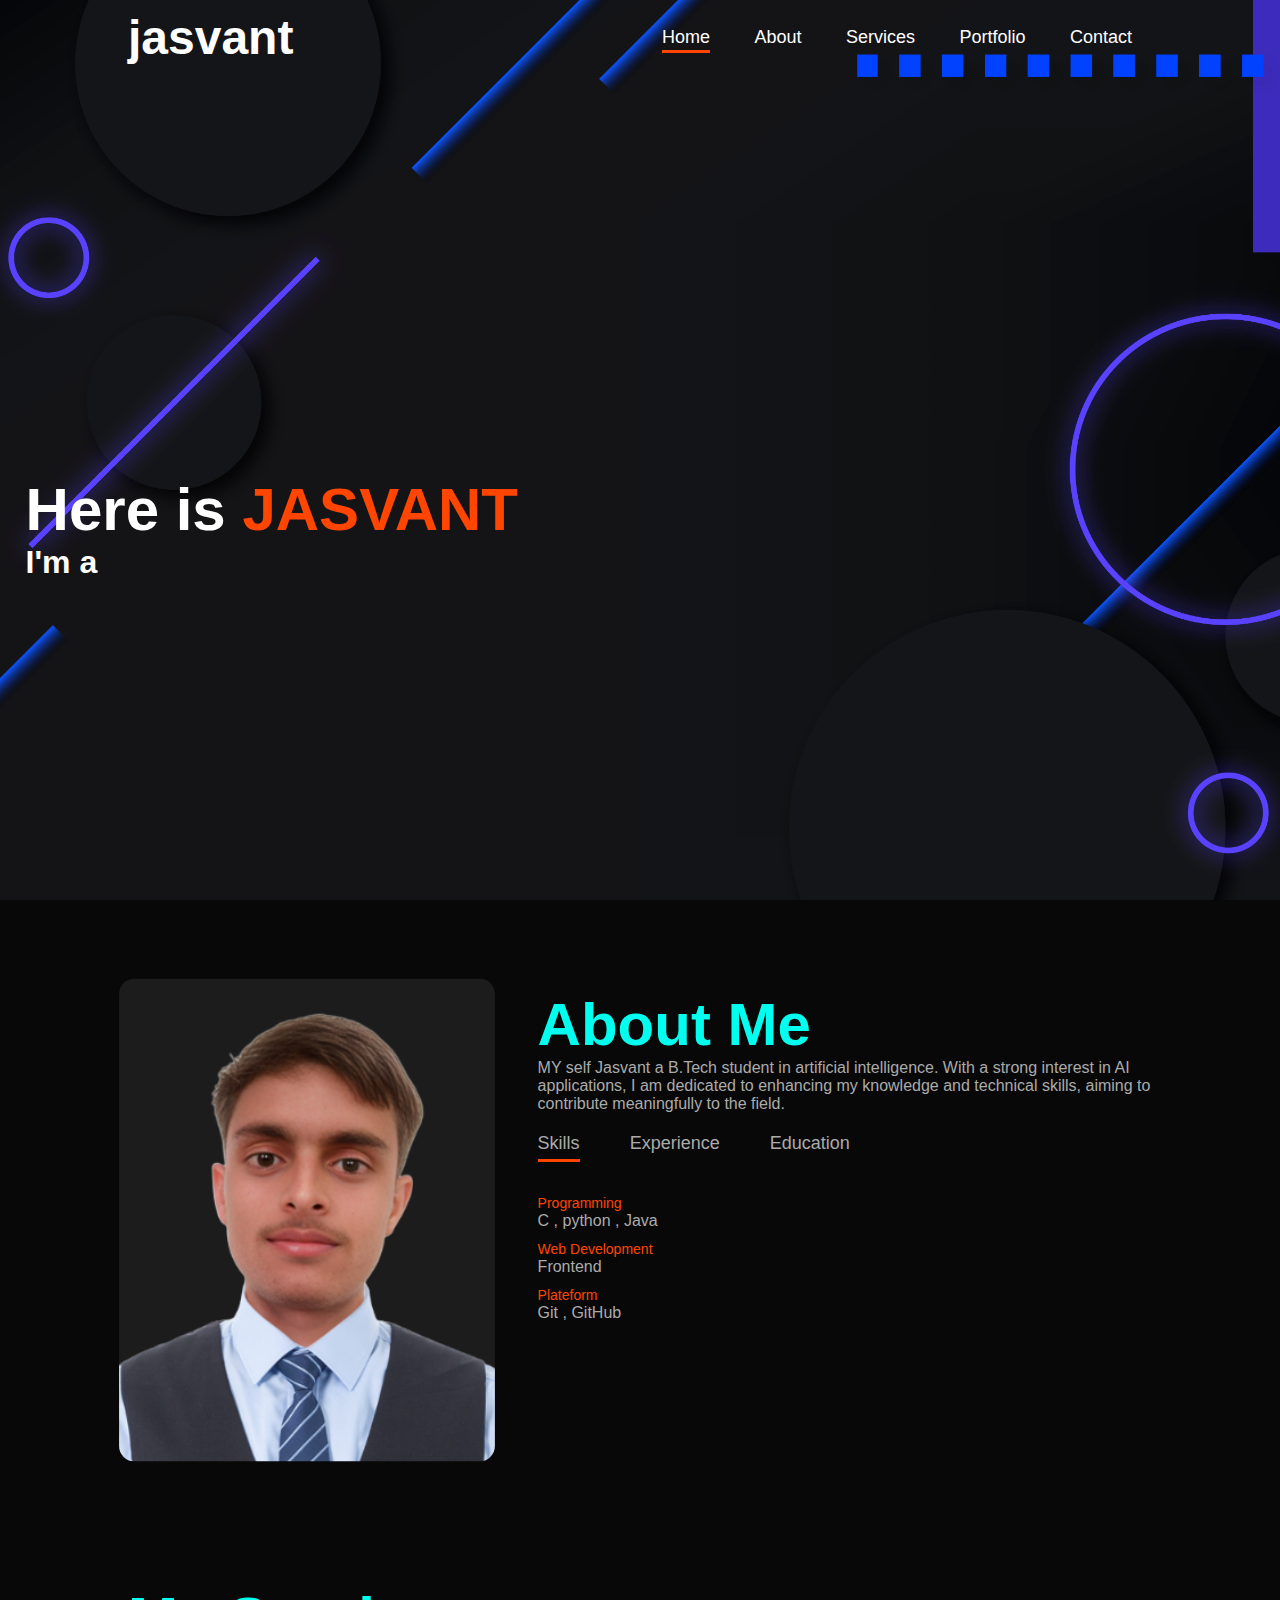
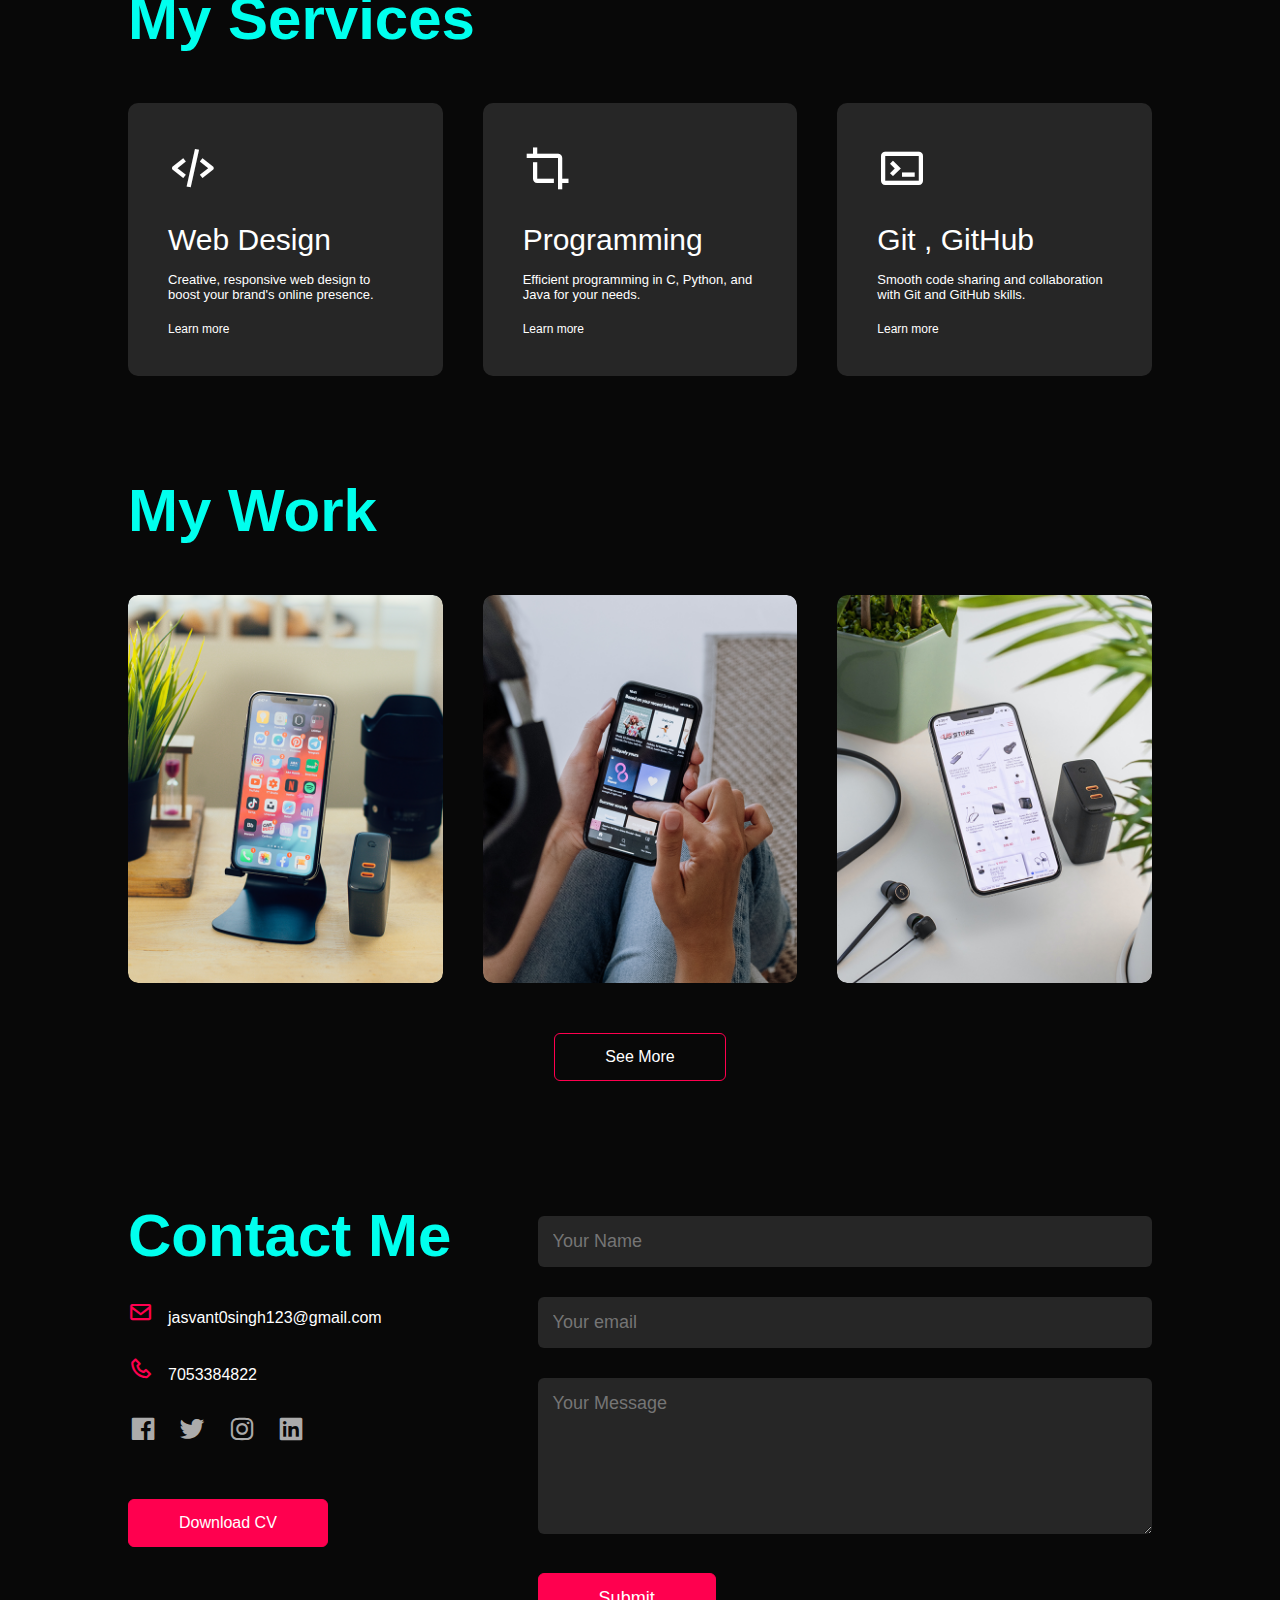
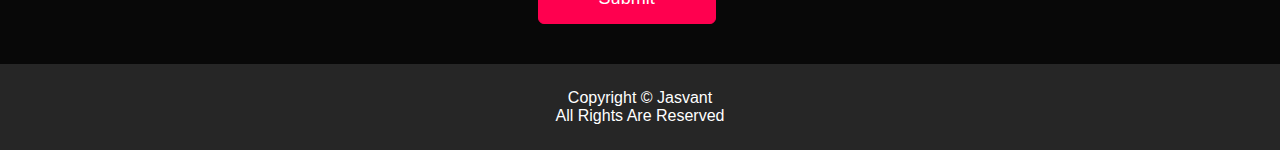
<file: index .html>
<!DOCTYPE html>
<html lang="en">
<head>
    <meta charset="UTF-8">
    <meta name="viewport" content="width=device-width, initial-scale=1.0">
    <title>Document</title>
    <link rel="stylesheet" href="style.css">
    <link rel="stylesheet"href="https://unpkg.com/boxicons@2.1.4/css/boxicons.min.css"/>


</head>
<body>
    <div id="header">
        <div class="container">
            <nav>
                <h1 class="logo">jasvant</h1>
                <ul id="sidemenu">
                    <li><a href="#header" class="active">Home</a></li>
                    <li><a href="#about">About</a></li>
                    <li><a href="#services">Services</a></li>
                    <li><a href="#portfolio">Portfolio</a></li>
                    <li><a href="#contact">Contact</a></li>
                    <i class='bx bx-arrow-back' onclick="closemenu()"></i>
                </ul>
                <i class='bx bx-menu' onclick="openmenu()"></i>
            </nav>
            <div class="header-text">
                <h1>Here is  <span>JASVANT</span></h1>
                <h3 class="text-animation">I'm a <span></span></h3>
            </div>
        </div>
    </div>
<!-- -----------------about------------------ -->
    <div id="about">
        <div class="container">
            <div class="row">
                <div class="about-col-1">
                    <img src="images/image.jpg" >
                </div>
                <div class="about-col-2">
                    <h1 class="sub-title">About Me</h1>
                    <p>MY self Jasvant a B.Tech student in artificial intelligence.
                        With a strong interest in AI applications, I am dedicated to enhancing my knowledge and technical skills, aiming to contribute meaningfully to the field.
                    </p>

                    <div class="tab-titles">
                        <p class="tab-links active-link" onclick="opentab('skills')">Skills</p>
                        <p class="tab-links" onclick="opentab('experience')"">Experience</p>
                        <p class="tab-links" onclick="opentab('education')"">Education</p>
                    </div>
                    <div class="tab-contents active-tab" id="skills">
                        <ul>
                            <li><span>Programming</span><br>C , python , Java</li>
                            <li><span>Web Development</span><br>Frontend</li>
                            <li><span>Plateform</span><br>Git , GitHub</li>
                        </ul>
                    </div>
                    <div class="tab-contents" id="experience">
                        <ul>
                            <li><span>Date</span><br>soon</li>
                            <li><span>Date</span><br>soon</li>
                            <li><span>Date</span><br>soon</li>
                        </ul>
                    </div>
                    <div class="tab-contents" id="education">
                        <ul>
                            <li><span>2026</span><br>B.tech(AI)</li>
                            <li><span>2021</span><br>Intermediate</li>
                            <li><span>2019</span><br>Matrics</li>
                        </ul>
                    </div>
                </div>
            </div>
        </div>
    </div>
<!--------services--------->
    <div id="services">
        <div class="container">
            <h1 class="sub-title">My Services</h1>
            <div class="services-list">
                <div>
                    <i class='bx bx-code-alt'></i>
                    <h2>Web Design</h2>
                    <p>Creative, responsive web design to boost your brand's online presence.</p>
                    <a href="#">Learn more</a>
                </div>
                 <div>
                    <i class='bx bx-crop'></i>
                    <h2>Programming</h2>
                    <p>Efficient programming in C, Python, and Java for your needs.</p>
                    <a href="#">Learn more</a>
                </div>
                 <div>
                    <i class='bx bx-terminal'></i>
                    <h2>Git , GitHub</h2>
                    <p>Smooth code sharing and collaboration with Git and GitHub skills.</p>
                    <a href="#">Learn more</a>
                </div>
            </div>
        </div>
    </div>
<!---------portfolio--------->
    <div id="portfolio">
        <div class="container">
            <h1 class="sub-title">My Work</h1>
            <div class="work-list">
                <div class="work">
                    <img src="images/work-1.png">
                    <div class="layer">
                        <h3>Social Media App</h3>
                        <p>Lorem, ipsum dolor sit amet consectetur adipisicing elit.</p>
                        <a href="#"><i class='bx bx-link-external'></i></a>
                    </div>
                </div>
                <div class="work">
                    <img src="images/work-2.png">
                    <div class="layer">
                        <h3>Music App</h3>
                        <p>Lorem, ipsum dolor sit amet consectetur adipisicing elit.</p>
                        <a href="#"><i class='bx bx-link-external'></i></a>
                    </div>
                </div>
                <div class="work">
                    <img src="images/work-3.png">
                    <div class="layer">
                        <h3>Shopping App</h3>
                        <p>Lorem, ipsum dolor sit amet consectetur adipisicing elit.</p>
                        <a href="#"><i class='bx bx-link-external'></i></a>
                    </div>
                </div>
            </div>
            <a href="#" class="btn">See More</a>
        </div>
    </div>
<!------------contact------------>
    <div id="contact">
        <div class="container">
            <div class="row">
                <div class="contact-left">
                    <h1 class="sub-title">Contact Me</h1>
                    <p><i class='bx bx-envelope'></i>jasvant0singh123@gmail.com</p>
                    <p><i class='bx bx-phone'></i>7053384822</p>
                    <div class="social-icons">
                        <a href=""><i class='bx bxl-facebook-square'></i></i></a>
                        <a href=""><i class='bx bxl-twitter'></i></i></a>
                        <a href=""><i class='bx bxl-instagram'></i></i></a>
                        <a href=""><i class='bx bxl-linkedin-square'></i></a>
                        
                    </div>
                    <a href="images/my-cv.pdf"  download class="btn btn2">Download CV</a>
                </div>
                <div class="contact-right">
                    <form name="submit-to-google-sheet">
                        <input type="text" name="Name" placeholder="Your Name" required>
                        <input type="text" name="Email" placeholder="Your email" required>
                        <textarea name="Message" rows="6" placeholder="Your Message"></textarea>
                        <button type="submit" class="btn btn2">Submit</button>
                    </form>
                    <span id="msg"></span>
                </div>
            </div>
        </div>
        <div class="copyright">
            <p>Copyright © Jasvant<br> All Rights Are Reserved</p>
        </div>
    </div>
    <script>
        var tablinks = document.getElementsByClassName('tab-links');
        var tabcontents = document.getElementsByClassName('tab-contents');

        function opentab(tabname){
            for(tablink of tablinks){
                tablink.classList.remove("active-link");
            }
            for(tabcontent of tabcontents){
                tabcontent.classList.remove("active-tab");
            }
            event.currentTarget.classList.add("active-link");
            document.getElementById(tabname).classList.add("active-tab");

        }
    </script>
    <script>
        var sidemenu = document.getElementById("sidemenu");

        function openmenu(){
            sidemenu.style.right = "0";
        }
        function closemenu(){
            sidemenu.style.right = "-200px"
        }
    </script>
    <script>
  const scriptURL = 'https://script.google.com/macros/s/AKfycby7tpwy6BB7lNYrzaGhRV6n4XNJFWDZ7SvfVXg62G29OO12NP_NGCBnUAeAFNLY6rnS/exec'
  const form = document.forms['submit-to-google-sheet']
  const msg = document.getElementById("msg")

  form.addEventListener('submit', e => {
    e.preventDefault()
    
    // Display the success message immediately
    msg.innerHTML = "Message sent successfully"
    
    fetch(scriptURL, { method: 'POST', body: new FormData(form)})
      .then(response => {
        form.reset()
      })
      .catch(error => {
        console.error('Error!', error.message)
        msg.innerHTML = "There was an error sending your message."
      })
    
    // Hide the message after 5 seconds
    setTimeout(function(){
        msg.innerHTML = ""
    }, 5000)
  })
</script>


</body>
</html>
</file>
<file: style.css>
* {
  margin: 0;
  padding: 0;
  font-family: "poppins", sans-serif;
  box-sizing: border-box;
}
html {
  scroll-behavior: smooth;
}
body {
  background: #080808;
  color: white;
}
#header {
  width: 100%;
  height: 100vh;
  background-image: url(images/neon.jpg);
  background-size: cover;
  background-position: center;
  background-color: black;
}
.container {
  padding: 10px 10%;
}
nav {
  display: flex;
  align-items: center;
  justify-content: space-between;
}
.logo {
  font-size: 3rem;
  color: rgb(255, 255, 255);
  font-weight: 800;
  cursor: pointer;
  transition: 0.3s ease;
}
.logo:hover {
  transform: scale(1.1);
  text-shadow: 0 0 40px #00ffee;
}

nav ul li {
  display: inline-block;
  list-style: none;
  margin: 10px 20px;
}
nav ul li a {
  color: white;
  text-decoration: none;
  font-size: 18px;
  position: relative;
}
nav ul li a::after {
  content: "";
  width: 0;
  height: 3px;
  background: orangered;
  position: absolute;
  left: 0;
  bottom: -6px;
  transition: 0.5s;
}
nav ul li a:hover::after {
  width: 100%;
}
nav ul li a.active::after {
  width: 100%;
}

.header-text {
  margin-top: 40%;
  font-size: 30px;
  margin-left: -10%;
}
.header-text h1 {
  font-size: 60px;
  margin-top: 20px;
}
.header-text h1 span {
  color: orangered;
}
.header-text h2 {
  font-size: 1.5rem;
  margin-top: 10px;
}
/* -----------about----------- */
#about {
  padding: 80px 0;
  color: #ababab;
}
.row {
  display: flex;
  justify-content: space-between;
  flex-wrap: wrap;
}
.about-col-1 {
  flex-basis: 35%;
}
.about-col-1 img {
  width: 100%;
  border-radius: 15px;
  transform: scale(1.05);
  transition: transform 0.3s ease;
}
img:hover {
  transform: scale(1.1);
}
.about-col-2 {
  flex-basis: 60%;
}
.sub-title {
  font-size: 60px;
  font-weight: 600;
  color: #00ffee;
}
.tab-titles {
  display: flex;
  margin: 20px 0 40px;
}
.tab-links {
  margin-right: 50px;
  font-size: 18px;
  font-weight: 500;
  cursor: pointer;
  position: relative;
}
.tab-links::after {
  content: "";
  width: 0;
  height: 3px;
  background: orangered;
  position: absolute;
  left: 0;
  bottom: -8px;
  transition: 0.5s;
}
.tab-links.active-link::after {
  width: 100%;
}
.tab-contents ul li {
  list-style: none;
  margin: 10px 0;
}
.tab-contents ul li span {
  color: orangered;
  font-size: 14px;
}
.tab-contents {
  display: none;
}
.tab-contents.active-tab {
  display: block;
}
/* ----------services----------- */
#services {
  padding: 30px 0;
}
.services-list {
  display: grid;
  grid-template-columns: repeat(auto-fit, minmax(250px, 1fr));
  grid-gap: 40px;
  margin-top: 50px;
}
.services-list div {
  background: #262626;
  padding: 40px;
  font-size: 13px;
  font-weight: 300;
  border-radius: 10px;
  transition: background 0.5s, transform 0.5s;
}
.services-list div i {
  font-size: 50px;
  margin-bottom: 30px;
}
.services-list div h2 {
  font-size: 30px;
  font-weight: 500;
  margin-bottom: 15px;
}
.services-list div a {
  text-decoration: none;
  color: #fff;
  font-size: 12px;
  margin-top: 20px;
  display: inline-block;
}
.services-list div:hover {
  background: #ff004f;
  transform: translateY(-10px);
}
/* -----------portfolio------------ */
#portfolio {
  padding: 50px 0;
}
.work-list {
  display: grid;
  grid-template-columns: repeat(auto-fit, minmax(250px, 1fr));
  grid-gap: 40px;
  margin-top: 50px;
}
.work {
  border-radius: 10px;
  position: relative;
  overflow: hidden;
}
.work img {
  width: 100%;
  border-radius: 10px;
  display: block;
  transition: transform 0.5s;
}
.layer {
  width: 100%;
  height: 0;
  background: linear-gradient(rgba(0, 0, 0, 0.6), #ff004f);
  border-radius: 10px;
  position: absolute;
  left: 0;
  bottom: 0;
  overflow: hidden;
  display: flex;
  align-items: center;
  justify-content: center;
  flex-direction: column;
  padding: 0 40px;
  text-align: center;
  font-size: 14px;
  transition: height 0.5s;
}
.layer h3 {
  font-weight: 500;
  margin-bottom: 20px;
}
.layer a {
  margin-top: 20px;
  color: #ff004f;
  text-decoration: none;
  font-size: 18px;
  line-height: 60px;
  background: #fff;
  width: 60px;
  height: 60px;
  border-radius: 50%;
  text-align: center;
}
.work:hover img {
  transform: scale(1.1);
}
.work:hover .layer {
  height: 100%;
}
.btn {
  display: block;
  margin: 50px auto;
  width: fit-content;
  border: 1px solid #ff004f;
  padding: 14px 50px;
  border-radius: 6px;
  text-decoration: none;
  color: white;
  text-align: center;
  white-space: nowrap;
}
.btn:hover {
  background: #ff004f;
}
/* ------------------contact-------------- */
.contact-left {
  flex-basis: 35%;
}
.contact-right {
  flex-basis: 60%;
}
.contact-left p {
  margin-top: 30px;
}
.contact-left p i {
  color: #ff004f;
  margin-right: 15px;
  font-size: 25px;
}
.social-icons {
  margin-top: 30px;
}
.social-icons a {
  text-decoration: none;
  font-size: 30px;
  margin-right: 15px;
  color: #ababab;
  display: inline-block;
  transition: transform 0.5s;
}
.social-icons a:hover {
  color: #ff004f;
  transform: translateY(-5px);
}
.btn.btn2 {
  display: inline-block;
  background: #ff004f;
}
.contact-right form {
  width: 100%;
}
form input,
form textarea {
  width: 100%;
  border: 0;
  outline: none;
  background: #262626;
  padding: 15px;
  margin: 15px 0;
  color: #fff;
  font-size: 18px;
  border-radius: 6px;
}
form .btn2 {
  padding: 14px 60px;
  font-size: 18px;
  margin-top: 20px;
  cursor: pointer;
}
.copyright {
  width: 100%;
  text-align: center;
  padding: 25px 0;
  background: #262626;
  font-weight: 300;
  margin-top: 20px;
}
::-webkit-scrollbar {
  width: 10px;
}
::-webkit-scrollbar-thumb {
  background-color: rgba(128, 128, 128, 0.118);
  border-radius: 50px;
}
::-webkit-scrollbar-track {
  background-color: rgba(0, 0, 0, 0);
}
::-webkit-scrollbar-thumb:hover {
  background: #555;
}
.text-animation{
  font-size: 2rem;
}
.text{
  color: #00ffee;
}
/* ----------------css for different screen------------ */
nav .bx {
  display: none;
}
/* For smaller devices */
@media only screen and (max-width: 767px) and (orientation: portrait){
  #header {
    background-image: url(images/mobile.jpg);/* Tablet background image for portrait */
  }
  .text-animation{
  font-size: 2rem;
  }
  .header-text {
    margin-top: 140%;
    font-size: 16px;
  }
  .header-text h1 {
    font-size: 40px;
  }
  .header-text h2 {
    font-size: 1.4rem;
  }
  nav .bx {
    display: block;
    font-size: 25px;
  }
  nav ul {
    background: url(images/sidebar.jpg);
    background-size: cover;
    background-position: center;
    position: fixed;
    top: 0;
    right: -200px;
    width: 200px;
    height: 100vh;
    padding-top: 50px;
    z-index: 2;
    transition: right 0.5s;
  }
  nav ul li {
    display: block;
    margin: 25px;
  }
  nav ul .bx {
    position: absolute;
    top: 25px;
    left: 25px;
    cursor: pointer;
  }
  .sub-title {
    font-size: 40px;
  }
  .about-col-1,
  .about-col-2 {
    flex-basis: 100%;
  }
  .about-col-1 {
    margin-bottom: 30px;
  }
  .about-col-2 {
    font-size: 14px;
  }
  .tab-links {
    font-size: 16px;
    margin-right: 20px;
  }
  .contact-left,
  .contact-right {
    flex-basis: 100%;
  }
  .copyright {
    font-size: 14px;
  }
}
#msg {
  color: #61b752;
  margin-top: -40px;
  display: block;
}
/* Landscape orientation for both tablet and mobile to keep desktop background */
@media only screen and (max-width: 1024px) and (orientation: landscape) {
  #header {
    background-image: url(images/neon.jpg); /* Keep desktop background for landscape */
  }
  .header-text h1 {
  font-size: 40px;
  }
  .header-text {
    margin-top: 30%; /* Lock text position as in desktop mode */
    font-size: 16px;
  }
  .text-animation{
  font-size: 2rem;
  }
}

/*---------------social icons-notice page------------------*/
.notice{
  align-items: center;
  padding-left: 10px;
  padding-right: 10px;
  padding-top: 20%;
  text-align: center;
  font-size: 30px;
}
#T1{
  transition: 0.3s ease-in-out; 
  font-size: 20px;
  transition: 0.3s ease;
}
#T1:hover {
  transform: scale(1.05);
}

/* -----------scroll button effect---------- */
#scrollToTopBtn {
  display: none; /* Hidden by default */
  position: fixed;
  bottom: 20px;
  right: 2px;
  z-index: 1000;
  background-color: rgba(0,0,0,0);
  color: white;
  border: 1px solid #ff004f;
  padding: 10px 5px;
  border-radius: 10px;
  cursor: pointer;
  font-size: 18px;
  transition: background-color 0.3s;
}

#scrollToTopBtn:hover {
  background-color:#ff004f 
}
</file>
